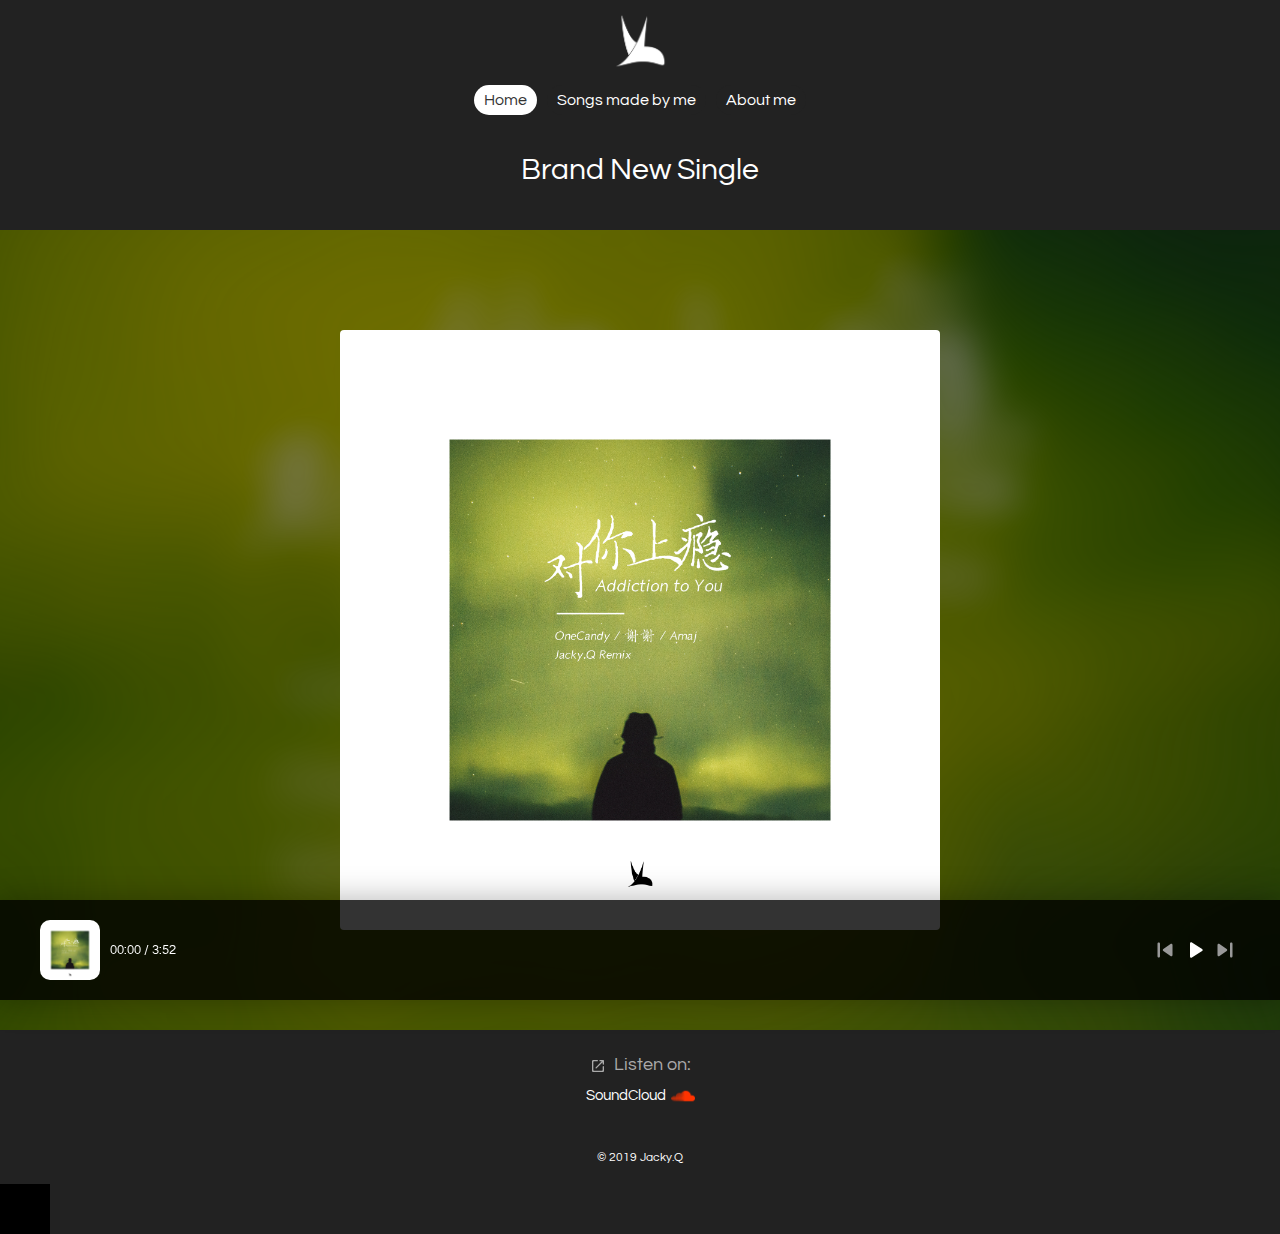
<file: doc/index.html>
<!DOCTYPE html>
<html>

<head>
    <meta charset="UTF-8">
    <title>Jacky.Q</title>
    <meta name="viewport" content="width=device-width, initial-scale=1 ,minimum-scale=1, maximum-scale=1" />
    <meta http-equiv="X-UA-Compatible" content="IE=edge,chrome=1" />
    <meta name="keywords" content="music,EDM,musicProduction,producer,musicMaking,FLstudio,AbletonLive,音乐人,音乐,音乐制作,独立音乐人,remix,原创,originalmix" id="keywords" />
    <meta name="description" content="Jacky.Q的音乐主页" />
    <link rel="stylesheet" href="css/index.css">
    <link href="favicon.png" rel="icon">
    <link href="https://fonts.googleapis.com/css?family=Noto+Sans+SC|Questrial&display=swap" rel="stylesheet">
</head>

<body>
    <header>
        <div class="logo">
            <a href="/music/"><img src="img/favicon-white.png" alt=""></a>
        </div>
        <div class="nav">
            <a href="#/" class="active">Home</a>
            <a href="#/mywork">Songs made by me</a>
            <a href="#/aboutme">About me</a>
        </div>
    </header>
    <div class="page" data-page="/">
        <div class="section_title">
            <span>Brand New Single</span>
        </div>
        <div class="section_album">
            <img src="src/addictionToYou/cover.jpg" alt="Leave - Borgeous / Jordyn Jnoes (Jacky.Q Remix)" class="bg">
            <div class="play_section">
                <svg class="ctrl-icon play active" xmlns="http://www.w3.org/2000/svg" width="24" height="24" viewBox="0 0 24 24" fill="#fff">
                    <path d="M8 6.82v10.36c0 .79.87 1.27 1.54.84l8.14-5.18c.62-.39.62-1.29 0-1.69L9.54 5.98C8.87 5.55 8 6.03 8 6.82z" /></svg>
                <svg class="ctrl-icon pause" xmlns="http://www.w3.org/2000/svg" width="24" height="24" viewBox="0 0 24 24" fill="#fff">
                    <path d="M8 19c1.1 0 2-.9 2-2V7c0-1.1-.9-2-2-2s-2 .9-2 2v10c0 1.1.9 2 2 2zm6-12v10c0 1.1.9 2 2 2s2-.9 2-2V7c0-1.1-.9-2-2-2s-2 .9-2 2z" /></svg>
                <img src="src/addictionToYou/cover.jpg" alt="Leave - Borgeous / Jordyn Jnoes (Jacky.Q Remix)" title="Leave - Borgeous / Jordyn Jnoes (Jacky.Q Remix)">
            </div>
        </div>
        <div class="listen_on">
            <svg xmlns="http://www.w3.org/2000/svg" width="24" height="24" viewBox="0 0 24 24" fill="#aaa">
                <path fill="none" d="M0 0h24v24H0V0z" />
                <path d="M18 19H6c-.55 0-1-.45-1-1V6c0-.55.45-1 1-1h5c.55 0 1-.45 1-1s-.45-1-1-1H5c-1.11 0-2 .9-2 2v14c0 1.1.9 2 2 2h14c1.1 0 2-.9 2-2v-6c0-.55-.45-1-1-1s-1 .45-1 1v5c0 .55-.45 1-1 1zM14 4c0 .55.45 1 1 1h2.59l-9.13 9.13c-.39.39-.39 1.02 0 1.41.39.39 1.02.39 1.41 0L19 6.41V9c0 .55.45 1 1 1s1-.45 1-1V4c0-.55-.45-1-1-1h-5c-.55 0-1 .45-1 1z" /></svg>&nbsp;
            Listen on:
            <br><a href="https://soundcloud.com/jackyqofficial/leavejackyq-remix" target="_blank">SoundCloud<img src="img/soundcloud.png" alt="" class="platform_icon"></a>
        </div>
    </div>
    <div class="page" data-page="/mywork">
        <div class="play_all">Play All</div>
        <ul class="worklist">
            <li>
                <img src="src/addictionToYou/cover.jpg" alt="">
                <div class="workname">对你上瘾 - OneCandy (Jacky.Q Remix)</div>
            </li>
        </ul>
    </div>
    <div class="page" data-page="/aboutme">
    </div>
    <footer>
        © 2019 Jacky.Q
    </footer>
    <div class="player">
        <audio src="" class="audio" type="audio/mp3"></audio>
        <div class="process_bar t"></div>
        <div class="album">
            <img src="src/addictionToYou/cover.jpg" alt="">
            <span class="text_process"><span class="now_time">00:00</span> / <span class="all_time">0:00</span></span>
        </div>
        <div class="lyric">
            <ul>
                
            </ul>
        </div>
        <div class="control">
            <div class="prev">
                <svg class="player_icon off" xmlns="http://www.w3.org/2000/svg" width="24" height="24" viewBox="0 0 24 24" fill="#fff">
                    <path d="M7 6c.55 0 1 .45 1 1v10c0 .55-.45 1-1 1s-1-.45-1-1V7c0-.55.45-1 1-1zm3.66 6.82l5.77 4.07c.66.47 1.58-.01 1.58-.82V7.93c0-.81-.91-1.28-1.58-.82l-5.77 4.07c-.57.4-.57 1.24 0 1.64z" /></svg>
            </div>
            <div class="playnpause">
                <svg class="player_icon play active" xmlns="http://www.w3.org/2000/svg" width="24" height="24" viewBox="0 0 24 24" fill="#fff">
                    <path d="M8 6.82v10.36c0 .79.87 1.27 1.54.84l8.14-5.18c.62-.39.62-1.29 0-1.69L9.54 5.98C8.87 5.55 8 6.03 8 6.82z" /></svg>
                <svg class="player_icon pause" xmlns="http://www.w3.org/2000/svg" width="24" height="24" viewBox="0 0 24 24" fill="#fff">
                    <path d="M8 19c1.1 0 2-.9 2-2V7c0-1.1-.9-2-2-2s-2 .9-2 2v10c0 1.1.9 2 2 2zm6-12v10c0 1.1.9 2 2 2s2-.9 2-2V7c0-1.1-.9-2-2-2s-2 .9-2 2z" /></svg>
            </div>
            <div class="next">
                <svg class="player_icon off" xmlns="http://www.w3.org/2000/svg" width="24" height="24" viewBox="0 0 24 24" fill="#fff">
                    <path d="M7.58 16.89l5.77-4.07c.56-.4.56-1.24 0-1.63L7.58 7.11C6.91 6.65 6 7.12 6 7.93v8.14c0 .81.91 1.28 1.58.82zM16 7v10c0 .55.45 1 1 1s1-.45 1-1V7c0-.55-.45-1-1-1s-1 .45-1 1z" /></svg>
            </div>
        </div>
    </div>
    <div class="queue_btn">
        <svg xmlns="http://www.w3.org/2000/svg" width="24" height="24" viewBox="0 0 24 24"><path d="M14 6H4c-.55 0-1 .45-1 1s.45 1 1 1h10c.55 0 1-.45 1-1s-.45-1-1-1zm0 4H4c-.55 0-1 .45-1 1s.45 1 1 1h10c.55 0 1-.45 1-1s-.45-1-1-1zM4 16h6c.55 0 1-.45 1-1s-.45-1-1-1H4c-.55 0-1 .45-1 1s.45 1 1 1zM19 6c-1.1 0-2 .9-2 2v6.18c-.31-.11-.65-.18-1-.18-1.84 0-3.28 1.64-2.95 3.54.21 1.21 1.2 2.2 2.41 2.41 1.9.33 3.54-1.11 3.54-2.95V8h2c.55 0 1-.45 1-1s-.45-1-1-1h-2z"/></svg>
    </div>
    <script type="text/javascript" src="js/jquery.min.js"></script>
    <script type="text/javascript" src="js/director.min.js"></script>
    <script type="text/javascript" src="js/app.js"></script>
</body>

</html>
</file>
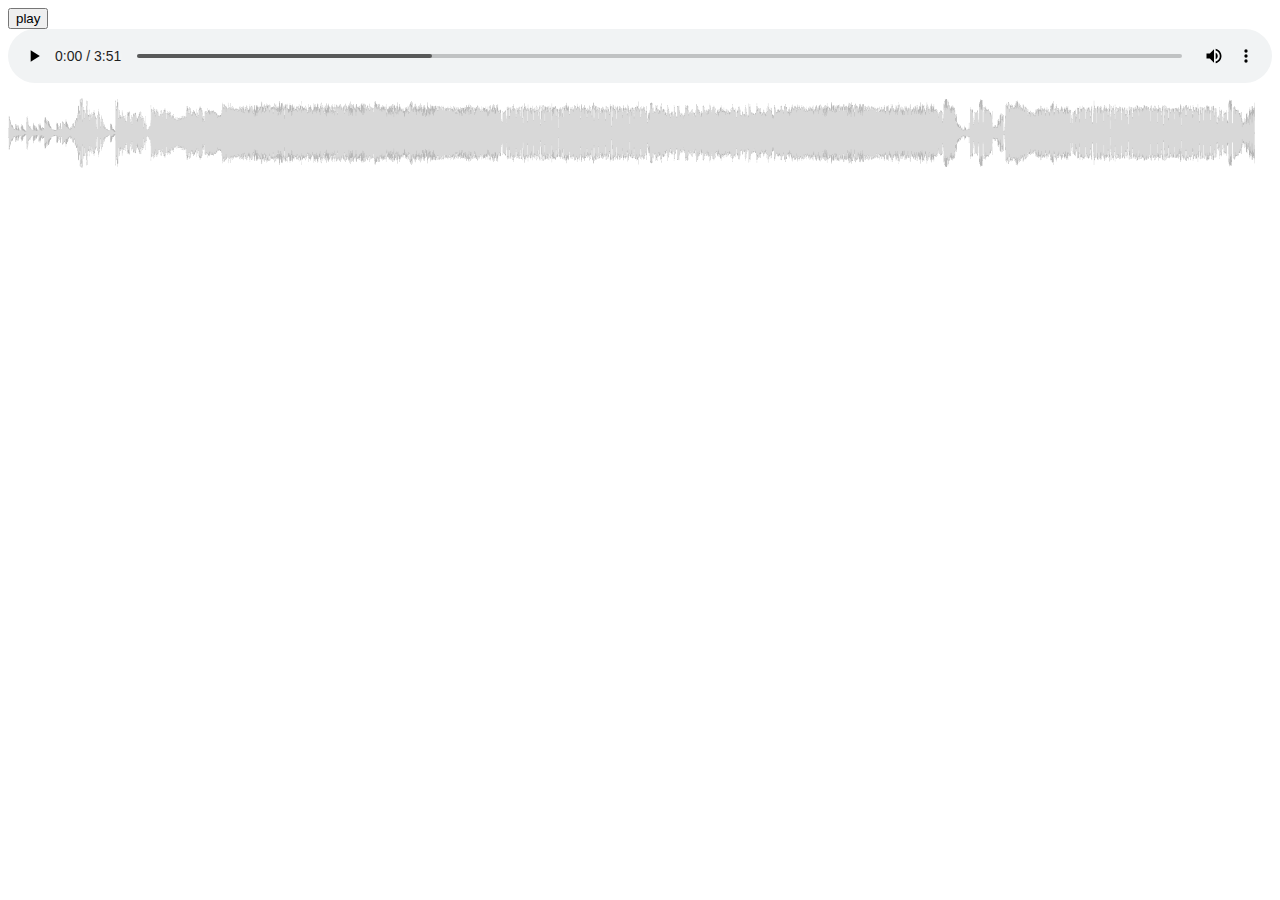
<file: test.html>
<!DOCTYPE html>
<html>

<head>
    <meta charset="UTF-8">
    <title>Jacky.Q</title>
    <meta name="viewport" content="width=device-width, initial-scale=1 ,minimum-scale=1, maximum-scale=1" />
    <meta http-equiv="X-UA-Compatible" content="IE=edge,chrome=1" />
    <style>
        * {box-sizing: border-box;}
        .wave{height: 100px;display: flex;justify-content: flex-start;align-items: center;overflow:hidden;position: relative;}
        .wave.one{align-items: flex-end;}
        .wave.two{align-items: flex-start;}
        .wave.three{height: 100px;}
        .wave .point{background-color: #666;border-radius: 5px;width: 1px;}
        .wave.one .point{border-radius: 5px 5px 0 0;}
        .wave.two .point{border-radius: 0 0 5px 5px;background: #000;}
        .wavePic{height: 100px;display: block;width: 100%;}
        .p{width:0;height: 100px;background: rgba(0,0,0,.1);position: absolute;top:0;left:0;}
        .pin{display: flex;width:100px;height: 100px;justify-content: center;align-items: flex-end;}
        .pin ._p{width: 45px;background: green;}
    </style>
</head>

<body>
    <button class="play">play</button>
    <audio class="mp3" src="src/addictionToYou/audio.mp3" controls style="display: block;width: 100%"></audio>
    <img src="src/addictionToYou/wave.png" alt="" class="wavePic">
    <div class="wave one">
    </div>
    <div class="wave two">
    </div>
    <div class="wave three">
        <div class="p"></div>
    </div>
    <div class="pin">
        <div class="left _p"></div>
        <div class="right _p"></div>
    </div>
    <script type="text/javascript" src="js/jquery.min.js"></script>
    <script type="text/javascript">
    $(function() {
        let mp3 = $('.mp3')[0];
        let audioRate = 0;
        let channelOne = [];
        let channelTwo = [];
        let audioCtx = new(window.AudioContext || window.webkitAudioContext)();
        setInterval(function(){
            let n = mp3.currentTime;
            let index = parseInt(n * audioRate);
            let p1 = Math.abs(channelOne[index]) * 100;
            let p2 = Math.abs(channelTwo[index]) * 100;
            $('.pin ._p.left').css({'height':p1+'%'});
            $('.pin ._p.right').css({'height':p2+'%'});
        },10);
        // mp3.onended = function(){
        //     mp3.currentTime = 0;
        //     mp3.play();
        // }
        $('.wave.three').click(function(){
            mp3.currentTime = mp3.currentTime + 10;
        });
        function getData() {
            var request = new XMLHttpRequest();
            request.open('GET', 'src/addictionToYou/audio.mp3', true);
            request.responseType = 'arraybuffer';
            request.onloadstart = function(){
                console.log('loading audio...');
            }
            request.onload = function() {
                console.log('audio loaded, start to decode...');
                var audioData = request.response;
                audioCtx.decodeAudioData(audioData).then(function(decodedData) {
                    console.log('audio decoded, start to render waveform...');
                    // use the decoded data here
                    audioRate = decodedData.sampleRate;
                    channelOne = decodedData.getChannelData(0);
                    channelTwo = decodedData.getChannelData(1);
                    let i = 1;

                    // set bar width in px
                    let barWidth = 1;

                    // let splitPoint = 1000;
                    let splitPoint = Math.floor($('body').width() / barWidth);
                    let _x = channelOne.length / splitPoint;
                    let data = {
                        c0:[],
                        c1:[]
                    };
                    let go = function(){
                        let r = parseInt(_x * i);
                        let sum0 = 0;
                        let avg0 = 0;
                        for (let j = 0; j < _x; j++) {
                            sum0 += Math.abs(parseFloat(channelOne[r - j]));
                        }
                        avg0 = sum0 / _x;
                        let sum1 = 0;
                        let avg1 = 0;
                        for (let j = 0; j < _x; j++) {
                            sum1 += Math.abs(parseFloat(channelTwo[r - j]));
                        }
                        avg1 = sum1 / _x;
                        let h1;
                        let h2;
                        let h3;
                        if (isNaN(avg0) || isNaN(avg1)) {
                            return false;
                        }
                        data.c0.push(avg0);
                        data.c1.push(avg1);
                        h1 = Math.abs(avg0) * 120;
                        h2 = Math.abs(avg1) * 120;
                        h3 = parseInt(h1 + h2);
                        o3 = 1;
                        if(h3 < 1){
                            o3 = h3;
                            h3 = 1;
                        }
                        $('.wave.one').append('<div class="point" style="height:'+h1+'%"></div>');
                        $('.wave.two').append('<div class="point" style="height:'+h2+'%;"></div>');
                        $('.wave.three').append('<div class="point" style="height:'+h3+'%;opacity:'+o3+'"></div>');
                        i++;
                        if(i >= splitPoint){
                            window.clearInterval(g);
                            console.log(data)
                            console.log('done for rendering...');
                        }
                    }
                    let g = setInterval(go,1);
                    mp3.play();
                });
            }
            request.send();
        }
        $('.play').click(function(){
            $('.wave .point').remove();
            getData();
        });
        
    });
    </script>
</body>

</html>
</file>
<file: doc/css/index.css>
@charset "utf-8";
body, h1, h2, h3, h4, h5, h6, hr, p, dl, dt, dd, ul, ol, li, pre, form, fieldset, legend, button, input, textarea, th, td { margin: 0; padding: 0; }
h1, h2, h3, h4, h5, h6{font-weight: normal;}
body, button, input, select, textarea { font:normal 100%;}
h1 { font-size: 1.5em; }
ul, ol, li { list-style: none; }
a { text-decoration: none; color:#333;}
fieldset, img { border: 0; vertical-align:middle; max-width: 100%; }
button, input, select, textarea { font-size: 100%; }
table { border-collapse: collapse; border-spacing: 0; }
html {font-size:1em; font-family: 'Questrial', 'Noto Sans SC', sans-serif;height: 100%;}
input[type="button"], input[type="submit"], input[type="reset"]{-webkit-appearance: none;}
input,img{outline:0}
img,svg{border:0;vertical-align:middle}
:focus{outline:0}
::selection {background: #333;color: #fff;}
::-webkit-scrollbar {width: 6px;height: 6px;}
div::-webkit-scrollbar {width: 6px;height: 6px;}
::-webkit-scrollbar-track {background: #f1f1f1;}
::-webkit-scrollbar-thumb {border-radius: 6px;background: #bcbcbc;}
::-webkit-scrollbar-thumb:window-inactive {background: #a8a8a8;}
::-webkit-scrollbar-thumb:vertical:hover{background-color: #a8a8a8;}
::-webkit-scrollbar-thumb:vertical:active{background-color: #a8a8a8;}
* {box-sizing: border-box;-moz-box-sizing: border-box;-o-box-sizing: border-box;-webkit-box-sizing: border-box;-ms-box-sizing: border-box;-webkit-tap-highlight-color:transparent;}
a strong{ cursor:pointer;outline:0;}
body{background-color: #222;user-select: none;-webkit-user-select:none;min-height: 100%;}
body.active{padding-bottom:100px;}
header .logo{height:80px;line-height: 80px;display: flex;justify-content: center;align-items: center;}
header .logo a{display: block;font-size:24px;color:#fff;font-weight: 300;}
header .logo img{height:60px;}
header .nav{height:40px;display: flex;justify-content: center;align-items: center;}
.nav a{display: block;padding:0 10px;height:30px;line-height: 30px;color:#fff;margin-right: 10px;transition: background-color .3s ease,color .3s ease;background-color: #222;border-radius: 30px;}
.nav a:last-child{margin-right: 0;}
.nav a:hover{background:#fff;color:#333;}
.nav a.active{background:#fff;color:#333;}
.page{min-height: 100%;opacity: 0;pointer-events: none;overflow:hidden;max-height: 0;transition: max-height .3s ease, opacity .3s ease;}
.page.active{pointer-events: all;opacity: 1;max-height:2000px;}
.section_title{display: flex;height:60px;justify-content: center;align-items: center;margin-bottom: 30px;margin-top: 20px;}
.section_title span{display: block;font-size:30px;color:#fff;height:60px;line-height: 60px;}
.section_album{display: flex;position: relative;overflow:hidden;justify-content: center;flex-wrap: wrap;}
.section_album .bg{position: absolute;width:100%;height:auto;z-index: 2;filter: blur(10px) brightness(0.5) saturate(200%);transform: scale(2);top:50%;margin-top:-40%;}
.play_section{width:800px;position: relative;z-index: 3;padding:100px;}
.play_section img{border-radius: 4px;transition: box-shadow .3s ease,transform .3s ease;}
.play_section:hover img{box-shadow: 0 0 70px rgba(0,0,0,.3);transform: scale(1.05);}
.play_section .ctrl-icon{position: absolute;z-index: 4;width:200px;height: 200px;top:50%;margin-top: -100px;left:50%;margin-left: -100px;opacity: 0;cursor: pointer;transition: opacity .3s ease;}
body .play_section:hover .ctrl-icon.play{opacity: 1;}
body.playing .play_section:hover .ctrl-icon.pause{opacity: 1;}
body.playing .play_section .ctrl-icon.play{opacity: 0;}
.listen_on{width:100%;text-align: center;text-align: center;font-size:18px;position: relative;z-index: 3;padding:20px;color:#aaa;line-height: 30px;}
.listen_on a{color:#fff;font-size:15px;}
.listen_on svg{width:16px;height:16px;}
.platform_icon{height:24px;width:auto;margin-left: 5px;}
footer{padding:20px;font-size: 12px;color:#fff;text-align: center;}
.player{display: flex;position: fixed;bottom:-100px;height: 100px;background-color: rgba(0,0,0,.8);width:100%;z-index: 999;justify-content: space-between;align-items: center;box-shadow: 0 0 30px rgba(0,0,0,.3);padding:0 40px;cursor: w-resize;transition: bottom .3s ease;}
body.active .player{bottom:0;}
.album{width:150px;height: 60px;display: flex;align-items: center;position: relative;z-index: 2;}
.text_process{font-size:13px;color:#fff;margin-left:10px;display: block;flex-shrink: 0;}
.album img{border-radius: 10px;width:60px;height:60px;cursor: default;}
.control{display: flex;align-items: center;margin-left: 20px;position: relative;z-index: 2;}
.control svg.player_icon{width:30px;height:30px;cursor: pointer;transition: transform .3s ease;}
.control svg.player_icon.off{fill:#999;cursor: not-allowed;}
.control svg.player_icon:hover{transform: scale(1.1);}
.control svg.player_icon.off:hover{transform: scale(1);}
.control .playnpause svg{display: none;}
body .control .playnpause svg.play{display: block;}
body.playing .control .playnpause svg.pause{display: block;}
body.playing .control .playnpause svg.play{display: none;}
.lyric{font-size:14px;color:#fff;position: relative;z-index: 2;width:calc(100% - 400px);overflow:hidden;align-self: flex-start;height: 100px;}
.lyric ul{width:100%;}
.lyric ul li{opacity: 0;pointer-events: none;transition: top .2s ease,opacity .3s ease;text-align: center;position: absolute;width:100%;height:100px;top:10px;left:0;line-height: 100px;}
.lyric ul li.ready{opacity: 0.3;top:20px;}
.lyric ul li.on{opacity: 1;top:0;}
.process_bar{position: absolute;top:0;left:0;width:0%;z-index: 1;background-color: rgba(255,255,255,.1);height: 100px;pointer-events: none;}
.process_bar.t{transition: width .3s ease;}
.audio{position: absolute;top:-9999999px;width:1px;height:1px;opacity: 0;pointer-events: none;}
.play_all{margin:30px auto;width:200px;background-color: #fff;border-radius: 50px;height:50px;font-size: 18px;color:#333;line-height: 50px;text-align: center;background:#fff;}
.worklist{width:440px;margin:40px auto 0;}
.worklist li{width:100%;padding:0 20px;}
.worklist li img{width:100%;border-radius: 10px;}
.worklist li .workname{padding:10px 0;line-height: 26px;height:62px;overflow:hidden;color:#fff;text-align: center;}
.worklist li:nth-child(even){margin-right: 0;}
.queue_btn{background: #000;width:50px;height: 50px;}
@media screen and (max-width: 1000px) {
    .lyric{display: none;}
    .player{padding:0 20px;}
}
@media screen and (max-width: 800px) {
    .play_section{width:100%;height:auto;padding:50px;}
    .play_section .ctrl-icon{width:100px;height: 100px;margin-top:-50px;margin-left: -50px;}
    body .play_section .ctrl-icon.play{opacity: 1;}
    body.playing .play_section .ctrl-icon.pause{opacity: 1;}
}
</file>
